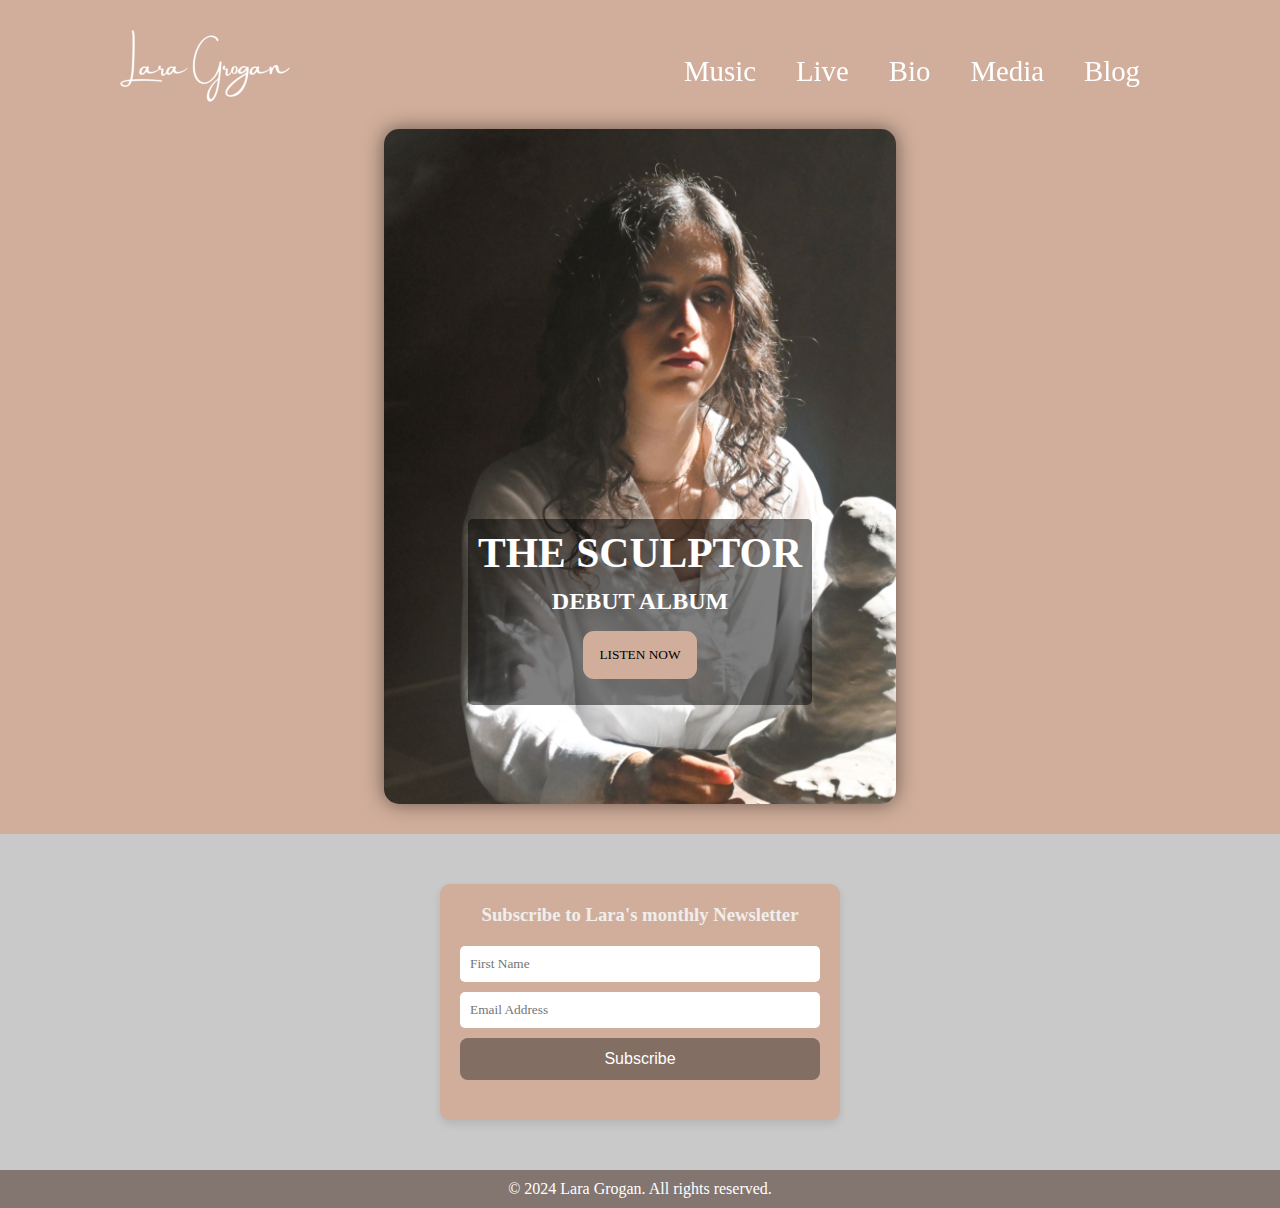
<file: index.html>
<!DOCTYPE html>
<html lang="en">

<head>
    <meta charset="UTF-8">
    <meta name="viewport" content="width=device-width, initial-scale=1.0">
    <title>LAR' WEBB</title>
    <link rel="stylesheet" href="styles.css">
</head>

<body>


    <!-- Left and Right Halves for the Split Screen -->
    <div class="left-half"></div>
    <div class="right-half"></div>



    <header>
        <nav>
            <div class="logo">
                <a href="#home">
                    <img src="images/Lara Grogan White (1)_172x70.png">
                </a>
            </div>

            <div class="hamburger" id="hamburger" onclick="toggleMenu()">&#9776;</div>

            <ul class="nav-links" id="nav-links">
                <!-- <li><a href="#">Home</a></li> -->
                <li><a href="music.html">Music</a></li>
                <!-- <li><a href="#about">Videos</a></li> -->
                <li><a href="live.html">Live</a></li>
                <li><a href="bio.html">Bio</a></li>
                <li><a href="media.html">Media</a></li>
                <li><a href="blog.html">Blog</a></li>
                <!-- <li><a href="#contact">Bio</a></li>
                <li><a href="#contact">Blog</a></li> -->
                <!-- <li><a href="#">EN</a> | <a href="#">FR</a> | <a href="#">DE</a> -->
            </ul>

        </nav>
    </header>

    <section id="hero" class="blurred-box">
        <div class="hero-text" id="hero-text">
            <h1>THE SCULPTOR</h1>
            <h2>DEBUT ALBUM</h2>

            <a href="https://linktr.ee/laragrogan">
                <button class="heroButton">LISTEN NOW</button>
            </a>
        </div>
    </section>

    <!-- Newsletter Subscription Section -->


    <section id="newsletter">
        <div class="newsletter-container">


            <h3>Subscribe to Lara's monthly Newsletter</h3>
            <form action="#" method="post" id="subscribe-form">
                <input type="text" name="firstname" placeholder="First Name" required>
                <input type="email" name="email" placeholder="Email Address" required>
                <button type="submit" class="subscribeButton">Subscribe</button>
            </form>
        </div>
    </section>





    <footer>
        <p>&copy; 2024 Lara Grogan. All rights reserved.</p>
        <!-- <p><a href="#">Privacy Policy</a> | <a href="#">Terms of Service</a></p> -->
        <!-- <div class="language-switcher">
            <a href="#">EN</a> | <a href="#">FR</a> | <a href="#">DE</a> | <a href="#">IT</a>
        </div> -->
    </footer>

    <script src="script.js"></script>
</body>

</html>
</file>
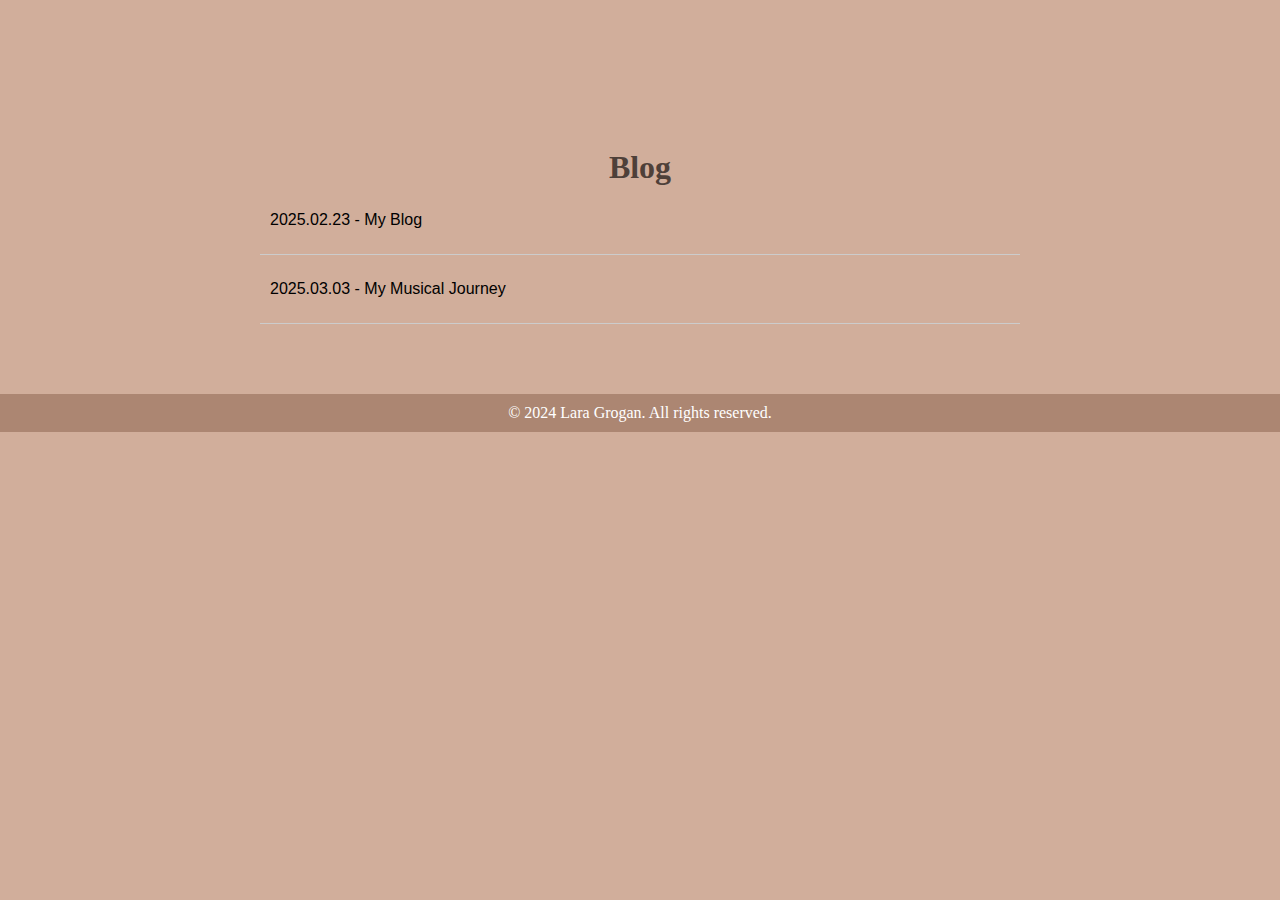
<file: blog.html>
<!DOCTYPE html>
<html lang="en">

<head>
    <meta charset="UTF-8">
    <meta name="viewport" content="width=device-width, initial-scale=1.0">
    <title>Lara Grogan - Blog</title>
    <link rel="stylesheet" href="styles.css">
    <link rel="stylesheet" href="blog.css">
    <script defer src="script.js"></script>
    <style>
        .blog-container {
            max-width: 800px;
            margin: auto;
            padding: 20px;
        }

        .blog-entry {
            border-bottom: 1px solid #ccc;
            padding: 15px 0;
        }

        .blog-title {
            font-size: 1.5rem;
            font-weight: bold;
            cursor: pointer;
        }

        .blog-content {
            display: none;
            padding-top: 10px;
        }

        .toggle-button {
            background-color: #D1AE9B;
            border: none;
            padding: 10px;
            cursor: pointer;
            width: 100%;
            text-align: left;
            font-size: 1rem;
        }

        .toggle-button:hover {
            background-color: #ac8672;
        }

        @media (max-width: 600px) {
            .blog-container {
                padding: 10px;
            }
        }
    </style>
</head>

<body>
    <header>
        <nav>
            <div class="logo">
                <a href="index.html">
                    <img src="images/Lara Grogan White (1)_172x70.png">
                </a>
            </div>
            <div class="hamburger" id="hamburger" onclick="toggleMenu()">&#9776;</div>
            <ul class="nav-links" id="nav-links">
                <li><a href="music.html">Music</a></li>
                <li><a href="live.html">Live</a></li>
                <li><a href="bio.html">Bio</a></li>
                <li><a href="media.html">Media</a></li>
                <li><a href="blog.html">Blog</a></li>
            </ul>
        </nav>
    </header>

    <section class="blog-container">
        <h1>Blog</h1>
        <div class="blog-entry">
            <button class="toggle-button" onclick="toggleBlogContent('blog1')">2025.02.23 - My Blog</button>
            <div class="blog-content" id="blog1">
                <p>Welcome to my blog! This is where I share my thoughts, inspirations, and stories about my music journey. Stay tuned for more updates!</p>
            </div>
        </div>
        <div class="blog-entry">
            <button class="toggle-button" onclick="toggleBlogContent('blog2')">2025.03.03 - My Musical Journey</button>
            <div class="blog-content" id="blog2">
                <p>Music has always been a part of my life. Growing up in Luxembourg, I was deeply influenced by the storytelling of artists like The Beatles, Joni Mitchell, and Simon & Garfunkel. Their music inspired me to start writing my own songs when I was just 11 years old.</p>
                <p>My journey took a significant turn when I started participating in competitions like the Screaming Fields Song Contest, where my original music gained recognition. Over the years, I’ve explored different sounds and styles, blending elements of pop, jazz, and classical music.</p>
                <p>In 2024, I released my debut album, <i>The Sculptor</i>, a collection of songs I wrote between the ages of 14 and 18. One of its tracks, also titled “The Sculptor,” made it to the semi-finals of the UK Songwriting Contest 2023, which was an exciting milestone for me.</p>
                <p>Beyond my solo work, I love collaborating on different projects. In 2022, I had the incredible opportunity to compose and perform <i>City and Its People</i> for the opening of Esch 2022, European Capital of Culture. This experience helped me grow as an artist and composer.</p>
                <p>Currently, I perform live with two different projects: <i>Lara Grogan & Cello</i> and <i>Lara Grogan & Band</i>. Since October 2024, I’ve been studying songwriting at the Hochschule für Musik und Tanz in Cologne, where I’m constantly learning and pushing my creative boundaries.</p>
                <p>Thank you for joining me on this journey! I’m excited to share more music and experiences with you.</p>
            </div>
        </div>
    </section>

    <footer>
        <p>&copy; 2024 Lara Grogan. All rights reserved.</p>
    </footer>

    <script>
        function toggleBlogContent(id) {
            const content = document.getElementById(id);
            content.style.display = content.style.display === 'block' ? 'none' : 'block';
        }
    </script>
</body>

</html>
</file>
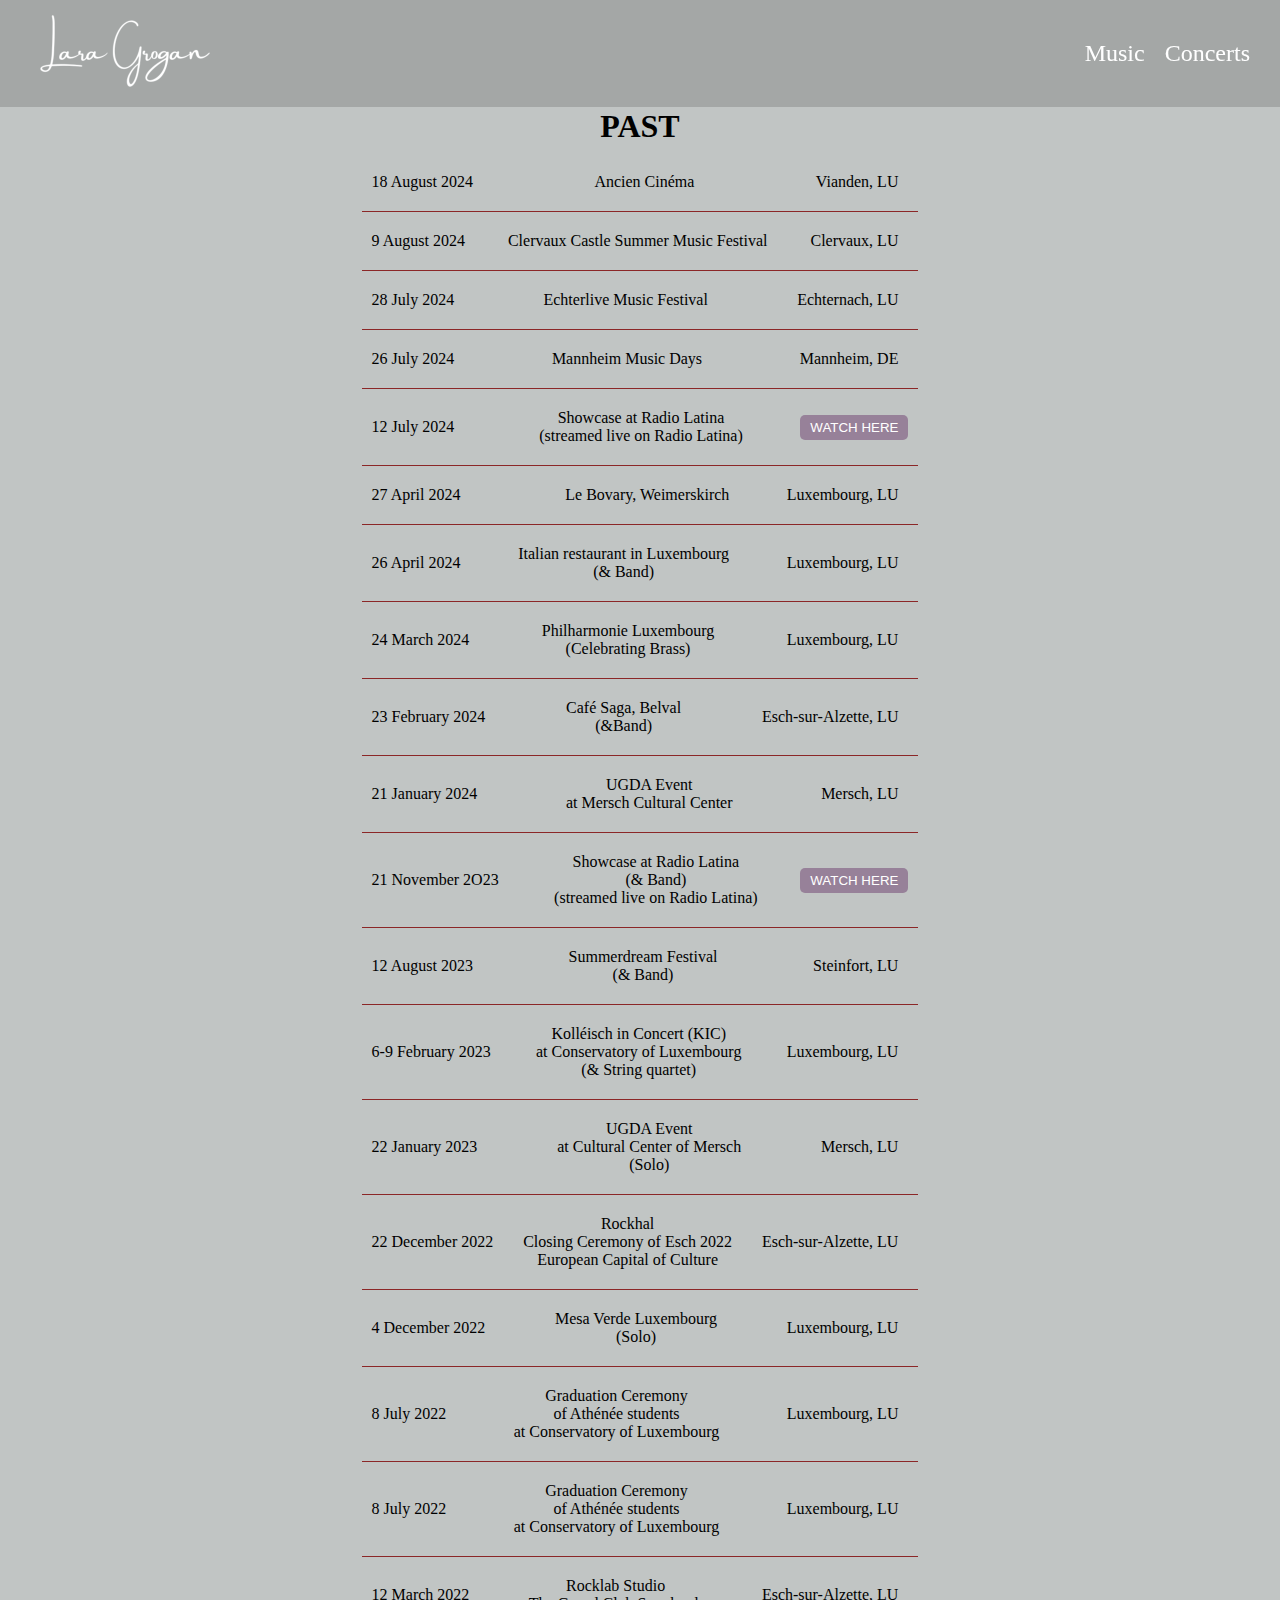
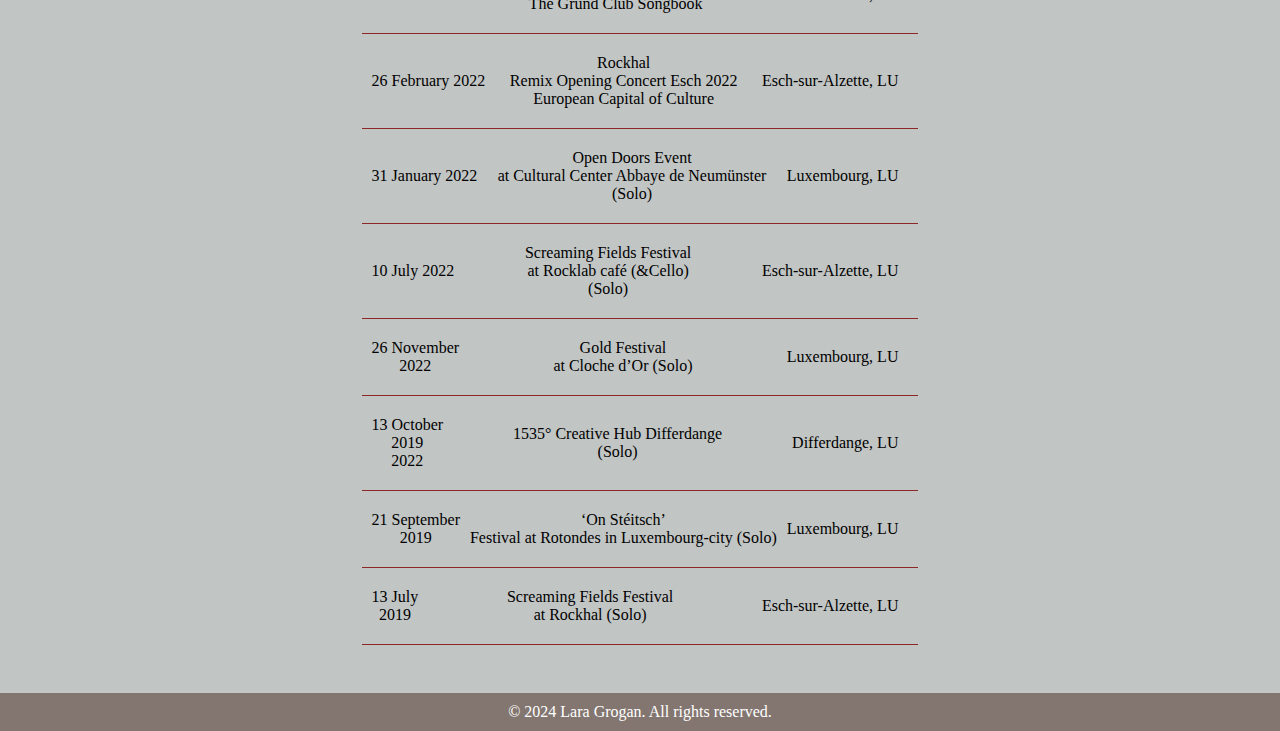
<file: concerts.html>
<!DOCTYPE html>
<html lang="en">

<head>
    <meta charset="UTF-8">
    <meta name="viewport" content="width=device-width, initial-scale=1.0">
    <title>Larry Webb!!!</title>
    <link rel="stylesheet" href="concerts.css">
</head>

<body>
    <header>
        <nav>
            <div class="logo">
                <a href="index.html">
                    <img src="images/Lara Grogan White (1)_172x70.png">
                </a>
            </div>
            <div class="hamburger" id="hamburger" onclick="toggleMenu()">&#9776;</div>
            <ul class="nav-links" id="nav-links">
                <!-- <li><a href="#">Home</a></li> -->
                <li><a href="music.html">Music</a></li>
                <!-- <li><a href="#about">Videos</a></li> -->
                <li><a href="concerts.html">Concerts</a></li>
                <!-- <li><a href="#contact">Bio</a></li>
                <li><a href="#contact">Blog</a></li> -->
                <!-- <li><a href="#">EN</a> | <a href="#">FR</a> | <a href="#">DE</a> -->
            </ul>

        </nav>
    </header>




    <section id="hero">
        <div class="container">
            <div class="concerts">
                <br>
                <h1>PAST</h1>
                <br>

                <div class="concert">
                    <span class="date">18 August 2024</span>
                    <span class="event">Ancien Cinéma</span>
                    <span class="location">Vianden, LU</span>
                    <!-- <button class="info-button">INFO HERE</button> -->
                </div>
                <hr>

                <div class="concert">
                    <span class="date">9 August 2024</span>
                    <span class="event">Clervaux Castle Summer Music Festival</span>
                    <span class="location">Clervaux, LU</span>
                    <!-- <button class="info-button">INFO HERE</button> -->
                </div>
                <hr>

                <div class="concert">
                    <span class="date">28 July 2024</span>
                    <span class="event">Echterlive Music Festival</span>
                    <span class="location">Echternach, LU</span>
                    <!-- <button class="info-button">INFO HERE</button> -->
                </div>
                <hr>

                <div class="concert">
                    <span class="date">26 July 2024</span>
                    <span class="event">Mannheim Music Days</span>
                    <span class="location">Mannheim, DE</span>
                    <!-- <button class="info-button">INFO HERE</button> -->
                </div>
                <hr>


                <div class="concert">
                    <span class="date">12 July 2024</span>
                    <br>
                    <span class="event">Showcase at Radio Latina <br>
                        (streamed live on Radio Latina)</span>
                    <!-- <button class="info-button">INFO HERE</button> -->
                    <button class="watch-button">WATCH HERE</button>
                </div>

                <hr>

                <div class="concert">
                    <span class="date">27 April 2024</span>
                    <br>
                    <span class="event">Le Bovary, Weimerskirch </span>
                    <span class="location">Luxembourg, LU</span>
                    <!-- <button class="info-button">INFO HERE</button> -->
                    <!-- <button class="watch-button">WATCH HERE</button> -->
                </div>
                <hr>

                <div class="concert">
                    <span class="date">26 April 2024</span>
                    <span class="event">Italian restaurant in Luxembourg <br>(& Band)</span>
                    <span class="location">Luxembourg, LU</span>
                    <!-- <button class="info-button">INFO HERE</button> -->
                </div>
                <hr>

                <div class="concert">
                    <span class="date">24 March 2024</span>
                    <span class="event">Philharmonie Luxembourg <br>(Celebrating Brass)
                    </span>
                    <span class="location">Luxembourg, LU</span>
                    <!-- <button class="info-button">INFO HERE</button> -->
                </div>
                <hr>

                <div class="concert">
                    <span class="date">23 February 2024</span>
                    <span class="event">Café Saga, Belval <br> (&Band)</span>
                    <span class="location">Esch-sur-Alzette, LU</span>
                    <!-- <button class="info-button">INFO HERE</button> -->
                </div>
                <hr>


                <div class="concert">
                    <span class="date">21 January 2024</span>
                    <span class="event">UGDA Event<br> at Mersch Cultural Center</span>
                    <span class="location">Mersch, LU</span>
                    <!-- <button class="info-button">INFO HERE</button> -->
                </div>
                <hr>

                <div class="concert">
                    <span class="date">21 November 2O23</span>
                    <br>
                    <span class="event">Showcase at Radio Latina <br> (& Band) <br>
                        (streamed live on Radio Latina)</span>
                    <!-- <button class="info-button">INFO HERE</button> -->
                    <button class="watch-button">WATCH HERE</button>
                </div>

                <hr>

                <div class="concert">
                    <span class="date">12 August 2023</span>
                    <span class="event">Summerdream Festival <br> (& Band)</span>
                    <span class="location">Steinfort, LU</span>
                    <!-- <button class="info-button">INFO HERE</button> -->
                </div>
                <hr>

                <div class="concert">
                    <span class="date">6-9 February 2023</span>
                    <span class="event">Kolléisch in Concert (KIC) <br>at Conservatory of Luxembourg <br>(& String
                        quartet)</span>
                    <span class="location">Luxembourg, LU</span>
                    <!-- <button class="info-button">INFO HERE</button> -->
                </div>
                <hr>

                <div class="concert">
                    <span class="date">22 January 2023</span>
                    <span class="event">UGDA Event <br> at Cultural Center of Mersch <br>(Solo)</span>
                    <span class="location">Mersch, LU</span>
                    <!-- <button class="info-button">INFO HERE</button> -->
                </div>
                <hr>

                <div class="concert">
                    <span class="date">22 December 2022</span>
                    <span class="event">Rockhal <br> Closing Ceremony of Esch 2022 <br> European Capital of
                        Culture</span>
                    <span class="location">Esch-sur-Alzette, LU</span>
                    <!-- <button class="info-button">INFO HERE</button> -->
                </div>
                <hr>

                <div class="concert">
                    <span class="date">4 December 2022</span>
                    <span class="event">Mesa Verde Luxembourg <br>(Solo) </span>
                    <span class="location">Luxembourg, LU</span>
                    <!-- <button class="info-button">INFO HERE</button> -->
                </div>
                <hr>

                <div class="concert">
                    <span class="date">8 July 2022</span>
                    <span class="event">Graduation Ceremony <br>of Athénée students <br> at Conservatory of
                        Luxembourg</span>
                    <span class="location">Luxembourg, LU</span>
                    <!-- <button class="info-button">INFO HERE</button> -->
                </div>
                <hr>

                <div class="concert">
                    <span class="date">8 July 2022</span>
                    <span class="event">Graduation Ceremony <br>of Athénée students <br> at Conservatory of
                        Luxembourg</span>
                    <span class="location">Luxembourg, LU</span>
                    <!-- <button class="info-button">INFO HERE</button> -->
                </div>
                <hr>

                <div class="concert">
                    <span class="date">12 March 2022</span>
                    <span class="event">Rocklab Studio <br> The Grund Club Songbook</span>
                    <span class="location">Esch-sur-Alzette, LU</span>
                    <!-- <button class="info-button">INFO HERE</button> -->
                </div>
                <hr>

                <div class="concert">
                    <span class="date">26 February 2022</span>
                    <span class="event">Rockhal <br> Remix Opening Concert Esch 2022 <br> European Capital of Culture
                    </span>
                    <span class="location">Esch-sur-Alzette, LU</span>
                    <!-- <button class="info-button">INFO HERE</button> -->
                </div>
                <hr>

                <div class="concert">
                    <span class="date">31 January 2022</span>
                    <span class="event">Open Doors Event <br>at Cultural Center Abbaye de Neumünster <br> (Solo) </span>
                    <span class="location">Luxembourg, LU</span>
                    <!-- <button class="info-button">INFO HERE</button> -->
                </div>
                <hr>

                <div class="concert">
                    <span class="date">10 July 2022</span>
                    <span class="event">Screaming Fields Festival <br>at Rocklab café (&Cello) <br> (Solo) </span>
                    <span class="location">Esch-sur-Alzette, LU</span>
                    <!-- <button class="info-button">INFO HERE</button> -->
                </div>
                <hr>

                <div class="concert">
                    <span class="date">26 November <br> 2022</span>
                    <span class="event">Gold Festival <br> at Cloche d’Or (Solo) </span>
                    <span class="location">Luxembourg, LU</span>
                    <!-- <button class="info-button">INFO HERE</button> -->
                </div>
                <hr>

                <div class="concert">
                    <span class="date">13 October <br> 2019 <br> 2022</span>
                    <span class="event">1535° Creative Hub Differdange <br> (Solo)</span>
                    <span class="location">Differdange, LU</span>
                    <!-- <button class="info-button">INFO HERE</button> -->
                </div>
                <hr>

                <div class="concert">
                    <span class="date">21 September <br> 2019</span>
                    <span class="event">‘On Stéitsch’ <br> Festival at Rotondes in Luxembourg-city (Solo)</span>
                    <span class="location">Luxembourg, LU</span>
                    <!-- <button class="info-button">INFO HERE</button> -->
                </div>
                <hr>

                <div class="concert">
                    <span class="date">13 July <br> 2019</span>
                    <span class="event">Screaming Fields Festival <br>at Rockhal (Solo)</span>
                    <span class="location">Esch-sur-Alzette, LU</span>
                    <!-- <button class="info-button">INFO HERE</button> -->
                </div>
                <hr>

                </br>

            </div>
        </div>
    </section>



    <footer>
        <p>&copy; 2024 Lara Grogan. All rights reserved.</p>
        <!-- <p><a href="#">Privacy Policy</a> | <a href="#">Terms of Service</a></p> -->
        <!-- <div class="language-switcher">
            <a href="#">EN</a> | <a href="#">FR</a> | <a href="#">DE</a> | <a href="#">IT</a>
        </div> -->
    </footer>

    <script src="script.js"></script>
</body>

</html>
</file>
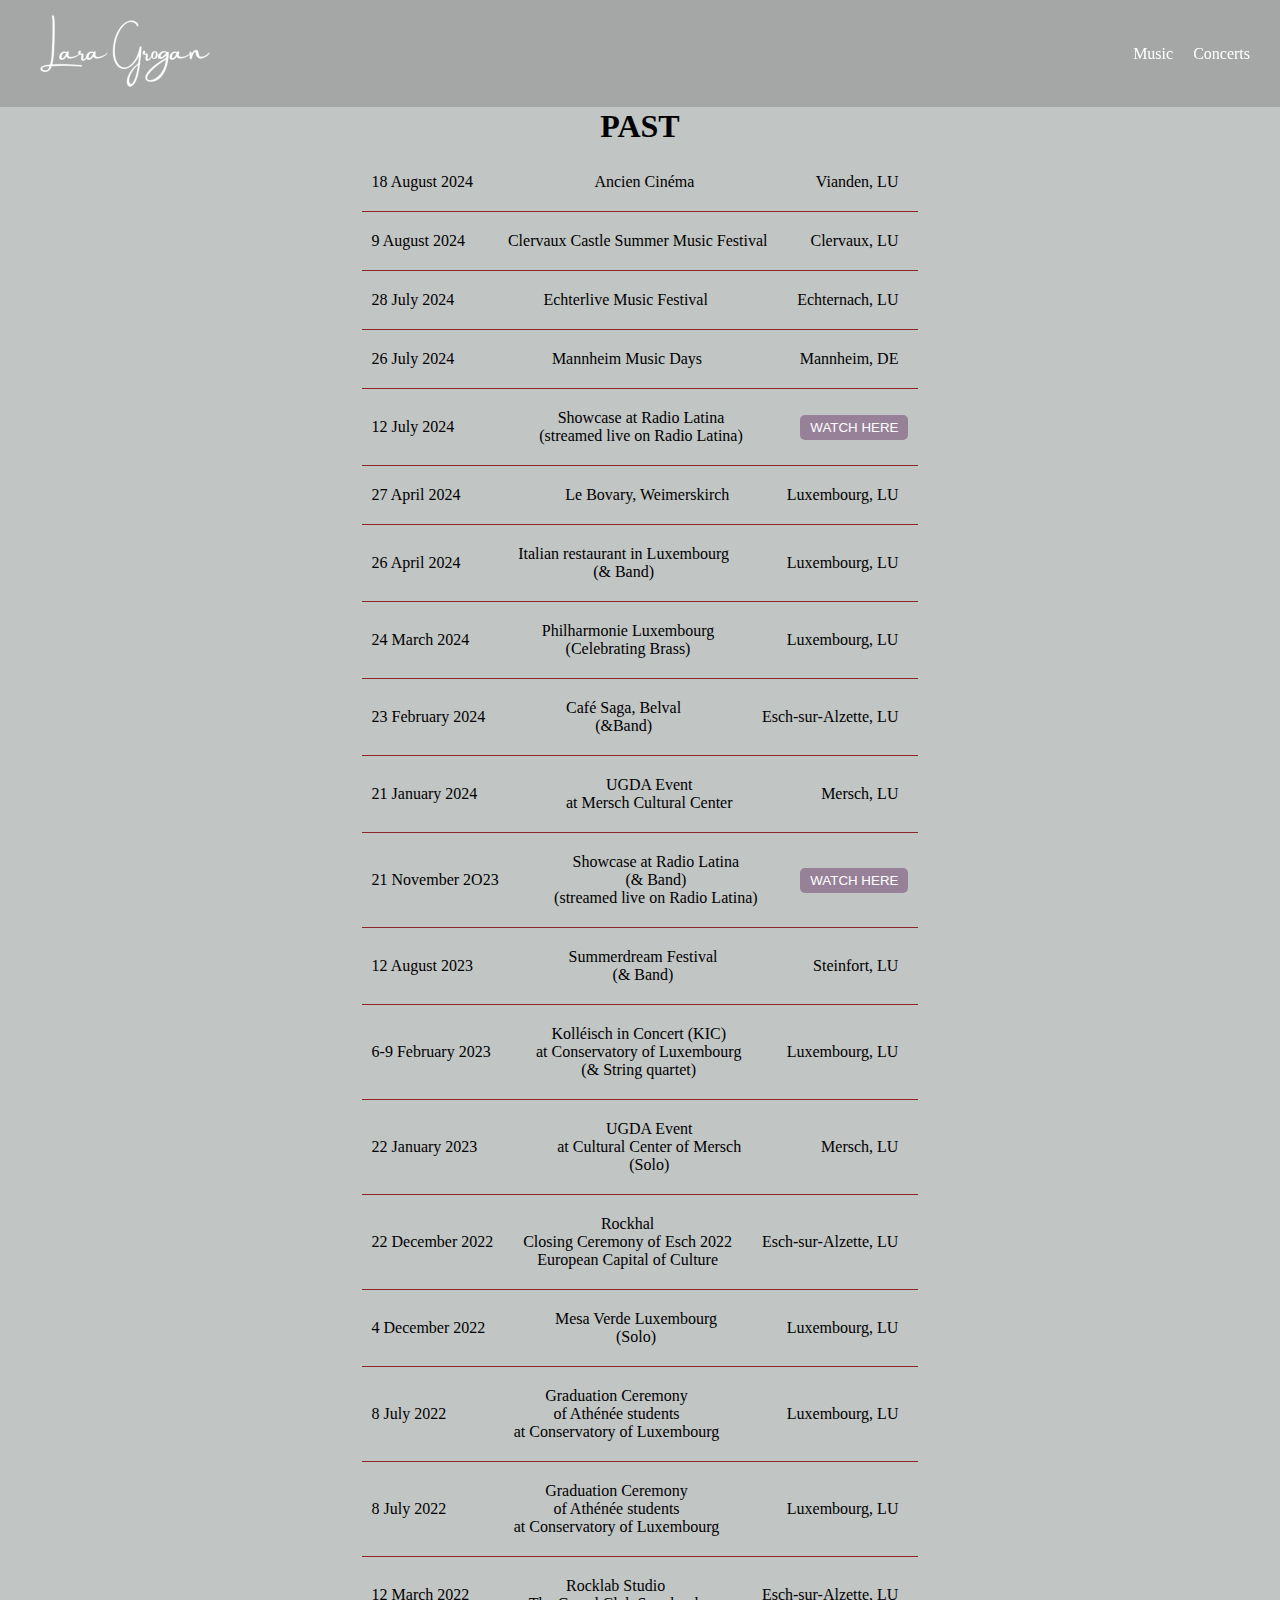
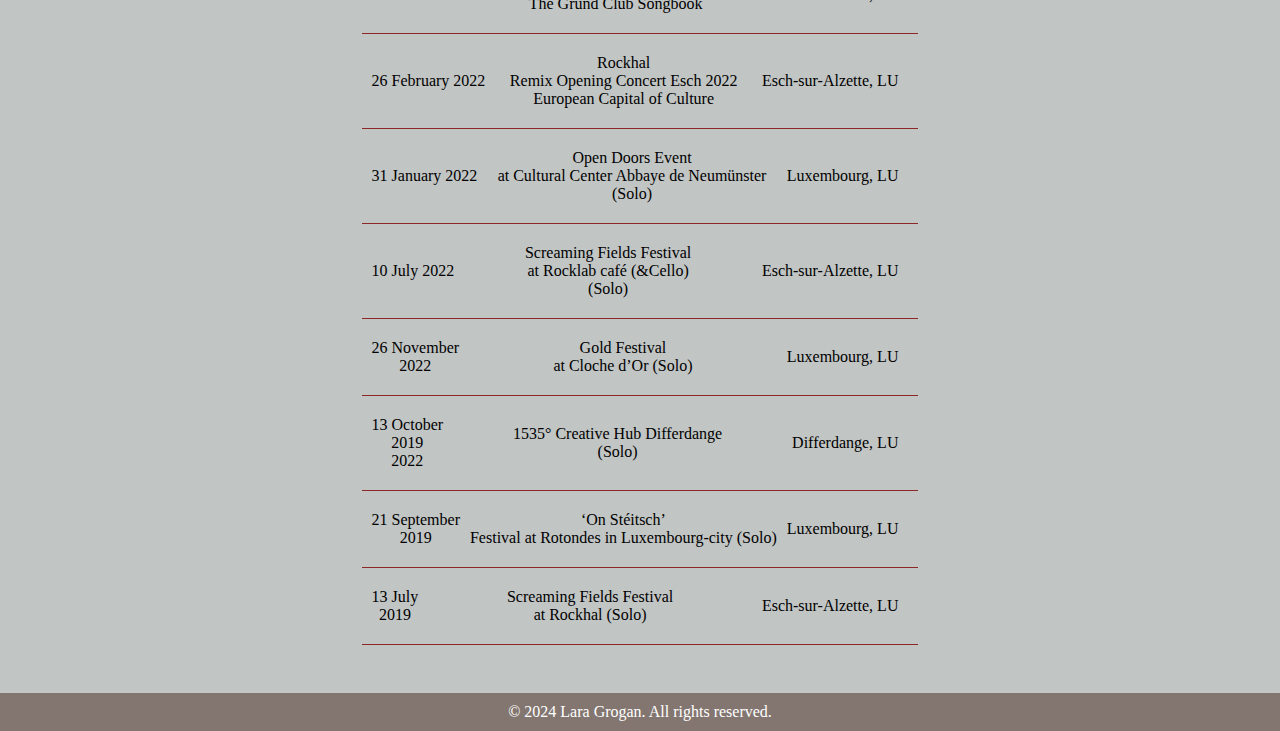
<file: live.html>
<!DOCTYPE html>
<html lang="en">

<head>
    <meta charset="UTF-8">
    <meta name="viewport" content="width=device-width, initial-scale=1.0">
    <title>Larry Webb!!!</title>
    <link rel="stylesheet" href="live.css">
</head>

<body>
    <header>
        <nav>
            <div class="logo">
                <a href="index.html">
                    <img src="images/Lara Grogan White (1)_172x70.png">
                </a>
            </div>
            <div class="hamburger" id="hamburger" onclick="toggleMenu()">&#9776;</div>
            <ul class="nav-links" id="nav-links">
                <!-- <li><a href="#">Home</a></li> -->
                <li><a href="music.html">Music</a></li>
                <!-- <li><a href="#about">Videos</a></li> -->
                <li><a href="concerts.html">Concerts</a></li>
                <!-- <li><a href="#contact">Bio</a></li>
                <li><a href="#contact">Blog</a></li> -->
                <!-- <li><a href="#">EN</a> | <a href="#">FR</a> | <a href="#">DE</a> -->
            </ul>

        </nav>
    </header>




    <section id="hero">
        <div class="container">
            <div class="concerts">
                <br>
                <h1>PAST</h1>
                <br>

                <div class="concert">
                    <span class="date">18 August 2024</span>
                    <span class="event">Ancien Cinéma</span>
                    <span class="location">Vianden, LU</span>
                    <!-- <button class="info-button">INFO HERE</button> -->
                </div>
                <hr>

                <div class="concert">
                    <span class="date">9 August 2024</span>
                    <span class="event">Clervaux Castle Summer Music Festival</span>
                    <span class="location">Clervaux, LU</span>
                    <!-- <button class="info-button">INFO HERE</button> -->
                </div>
                <hr>

                <div class="concert">
                    <span class="date">28 July 2024</span>
                    <span class="event">Echterlive Music Festival</span>
                    <span class="location">Echternach, LU</span>
                    <!-- <button class="info-button">INFO HERE</button> -->
                </div>
                <hr>

                <div class="concert">
                    <span class="date">26 July 2024</span>
                    <span class="event">Mannheim Music Days</span>
                    <span class="location">Mannheim, DE</span>
                    <!-- <button class="info-button">INFO HERE</button> -->
                </div>
                <hr>


                <div class="concert">
                    <span class="date">12 July 2024</span>
                    <br>
                    <span class="event">Showcase at Radio Latina <br>
                        (streamed live on Radio Latina)</span>
                    <!-- <button class="info-button">INFO HERE</button> -->
                    <button class="watch-button">WATCH HERE</button>
                </div>

                <hr>

                <div class="concert">
                    <span class="date">27 April 2024</span>
                    <br>
                    <span class="event">Le Bovary, Weimerskirch </span>
                    <span class="location">Luxembourg, LU</span>
                    <!-- <button class="info-button">INFO HERE</button> -->
                    <!-- <button class="watch-button">WATCH HERE</button> -->
                </div>
                <hr>

                <div class="concert">
                    <span class="date">26 April 2024</span>
                    <span class="event">Italian restaurant in Luxembourg <br>(& Band)</span>
                    <span class="location">Luxembourg, LU</span>
                    <!-- <button class="info-button">INFO HERE</button> -->
                </div>
                <hr>

                <div class="concert">
                    <span class="date">24 March 2024</span>
                    <span class="event">Philharmonie Luxembourg <br>(Celebrating Brass)
                    </span>
                    <span class="location">Luxembourg, LU</span>
                    <!-- <button class="info-button">INFO HERE</button> -->
                </div>
                <hr>

                <div class="concert">
                    <span class="date">23 February 2024</span>
                    <span class="event">Café Saga, Belval <br> (&Band)</span>
                    <span class="location">Esch-sur-Alzette, LU</span>
                    <!-- <button class="info-button">INFO HERE</button> -->
                </div>
                <hr>


                <div class="concert">
                    <span class="date">21 January 2024</span>
                    <span class="event">UGDA Event<br> at Mersch Cultural Center</span>
                    <span class="location">Mersch, LU</span>
                    <!-- <button class="info-button">INFO HERE</button> -->
                </div>
                <hr>

                <div class="concert">
                    <span class="date">21 November 2O23</span>
                    <br>
                    <span class="event">Showcase at Radio Latina <br> (& Band) <br>
                        (streamed live on Radio Latina)</span>
                    <!-- <button class="info-button">INFO HERE</button> -->
                    <button class="watch-button">WATCH HERE</button>
                </div>

                <hr>

                <div class="concert">
                    <span class="date">12 August 2023</span>
                    <span class="event">Summerdream Festival <br> (& Band)</span>
                    <span class="location">Steinfort, LU</span>
                    <!-- <button class="info-button">INFO HERE</button> -->
                </div>
                <hr>

                <div class="concert">
                    <span class="date">6-9 February 2023</span>
                    <span class="event">Kolléisch in Concert (KIC) <br>at Conservatory of Luxembourg <br>(& String
                        quartet)</span>
                    <span class="location">Luxembourg, LU</span>
                    <!-- <button class="info-button">INFO HERE</button> -->
                </div>
                <hr>

                <div class="concert">
                    <span class="date">22 January 2023</span>
                    <span class="event">UGDA Event <br> at Cultural Center of Mersch <br>(Solo)</span>
                    <span class="location">Mersch, LU</span>
                    <!-- <button class="info-button">INFO HERE</button> -->
                </div>
                <hr>

                <div class="concert">
                    <span class="date">22 December 2022</span>
                    <span class="event">Rockhal <br> Closing Ceremony of Esch 2022 <br> European Capital of
                        Culture</span>
                    <span class="location">Esch-sur-Alzette, LU</span>
                    <!-- <button class="info-button">INFO HERE</button> -->
                </div>
                <hr>

                <div class="concert">
                    <span class="date">4 December 2022</span>
                    <span class="event">Mesa Verde Luxembourg <br>(Solo) </span>
                    <span class="location">Luxembourg, LU</span>
                    <!-- <button class="info-button">INFO HERE</button> -->
                </div>
                <hr>

                <div class="concert">
                    <span class="date">8 July 2022</span>
                    <span class="event">Graduation Ceremony <br>of Athénée students <br> at Conservatory of
                        Luxembourg</span>
                    <span class="location">Luxembourg, LU</span>
                    <!-- <button class="info-button">INFO HERE</button> -->
                </div>
                <hr>

                <div class="concert">
                    <span class="date">8 July 2022</span>
                    <span class="event">Graduation Ceremony <br>of Athénée students <br> at Conservatory of
                        Luxembourg</span>
                    <span class="location">Luxembourg, LU</span>
                    <!-- <button class="info-button">INFO HERE</button> -->
                </div>
                <hr>

                <div class="concert">
                    <span class="date">12 March 2022</span>
                    <span class="event">Rocklab Studio <br> The Grund Club Songbook</span>
                    <span class="location">Esch-sur-Alzette, LU</span>
                    <!-- <button class="info-button">INFO HERE</button> -->
                </div>
                <hr>

                <div class="concert">
                    <span class="date">26 February 2022</span>
                    <span class="event">Rockhal <br> Remix Opening Concert Esch 2022 <br> European Capital of Culture
                    </span>
                    <span class="location">Esch-sur-Alzette, LU</span>
                    <!-- <button class="info-button">INFO HERE</button> -->
                </div>
                <hr>

                <div class="concert">
                    <span class="date">31 January 2022</span>
                    <span class="event">Open Doors Event <br>at Cultural Center Abbaye de Neumünster <br> (Solo) </span>
                    <span class="location">Luxembourg, LU</span>
                    <!-- <button class="info-button">INFO HERE</button> -->
                </div>
                <hr>

                <div class="concert">
                    <span class="date">10 July 2022</span>
                    <span class="event">Screaming Fields Festival <br>at Rocklab café (&Cello) <br> (Solo) </span>
                    <span class="location">Esch-sur-Alzette, LU</span>
                    <!-- <button class="info-button">INFO HERE</button> -->
                </div>
                <hr>

                <div class="concert">
                    <span class="date">26 November <br> 2022</span>
                    <span class="event">Gold Festival <br> at Cloche d’Or (Solo) </span>
                    <span class="location">Luxembourg, LU</span>
                    <!-- <button class="info-button">INFO HERE</button> -->
                </div>
                <hr>

                <div class="concert">
                    <span class="date">13 October <br> 2019 <br> 2022</span>
                    <span class="event">1535° Creative Hub Differdange <br> (Solo)</span>
                    <span class="location">Differdange, LU</span>
                    <!-- <button class="info-button">INFO HERE</button> -->
                </div>
                <hr>

                <div class="concert">
                    <span class="date">21 September <br> 2019</span>
                    <span class="event">‘On Stéitsch’ <br> Festival at Rotondes in Luxembourg-city (Solo)</span>
                    <span class="location">Luxembourg, LU</span>
                    <!-- <button class="info-button">INFO HERE</button> -->
                </div>
                <hr>

                <div class="concert">
                    <span class="date">13 July <br> 2019</span>
                    <span class="event">Screaming Fields Festival <br>at Rockhal (Solo)</span>
                    <span class="location">Esch-sur-Alzette, LU</span>
                    <!-- <button class="info-button">INFO HERE</button> -->
                </div>
                <hr>

                </br>

            </div>
        </div>
    </section>



    <footer>
        <p>&copy; 2024 Lara Grogan. All rights reserved.</p>
        <!-- <p><a href="#">Privacy Policy</a> | <a href="#">Terms of Service</a></p> -->
        <!-- <div class="language-switcher">
            <a href="#">EN</a> | <a href="#">FR</a> | <a href="#">DE</a> | <a href="#">IT</a>
        </div> -->
    </footer>

    <script src="script.js"></script>
</body>

</html>
</file>
<file: blog.css>
@import url();

* {
    margin: 0;
    padding: 0;
    box-sizing: border-box;
}

/* Color Variables */
:root {
    --BGCOLOR: #D1AE9B; /* Background color */
    --ALT-BGCOLOR: #C9C9C9; /* Alternative background */
    --TEXT-COLOR: #4e4039; /* Dark brown text */
    --HIGHLIGHT-COLOR: #ac8672; /* Soft warm brown */
}

body {
    font-family: Georgia, 'Times New Roman', Times, serif;
    background-color: var(--BGCOLOR);
    color: var(--TEXT-COLOR);
    text-align: center;
}

/* HEADER */
header {
    background: rgba(0, 0, 0, 0.15);
    padding: 20px 0;
    position: fixed;
    width: 100%;
    top: 0;
    z-index: 1000;
}

nav {
    display: flex;
    justify-content: space-between;
    align-items: center;
    width: 100%;
}

.logo img {
    max-height: 70px;
}

.nav-links {
    list-style: none;
    display: flex;
}

.nav-links li {
    margin: 0 15px;
}

.nav-links a {
    color: white;
    text-decoration: none;
    font-size: 1.2rem;
}

.nav-links a:hover {
    color: var(--HIGHLIGHT-COLOR);
}

/* HERO SECTION */
#media-hero {
    background: var(--ALT-BGCOLOR);
    padding: 100px 20px;
    margin-top: 80px;
}

#media-hero h1 {
    font-size: 2.5rem;
    color: var(--TEXT-COLOR);
}

#media-hero p {
    font-size: 1.2rem;
    color: var(--TEXT-COLOR);
}

/* MEDIA SECTIONS */
.media-section {
    margin: 40px auto;
    padding: 20px;
    max-width: 900px;
    background: rgba(255, 255, 255, 0.85);
    border-radius: 10px;
    box-shadow: 0 4px 10px rgba(0, 0, 0, 0.1);
}

.media-section h2 {
    margin-bottom: 20px;
    color: var(--TEXT-COLOR);
}

.media-container {
    display: flex;
    flex-wrap: wrap;
    justify-content: center;
}

.media-item {
    margin: 20px;
    text-align: center;
}

iframe, audio {
    width: 100%;
    max-width: 560px;
    border-radius: 8px;
}

.media-item p {
    color: var(--TEXT-COLOR);
    font-weight: bold;
    margin-top: 10px;
}

/* FOOTER */
footer {
    background-color: var(--HIGHLIGHT-COLOR);
    color: white;
    padding: 10px;
    margin-top: 50px;
}
</file>
<file: styles.css>
@import url();

/* --------------RESEt-------------- */

*,
*::after,
*::before {
    margin: 0;
    padding: 0;
    box-sizing: border-box;
    /* outline: 1px solid lime !important; */
}

/* img {
    display: block;
    max-width: 100%;
    height: auto;
} */

/* input,
button,
textarea {
    font: inherit; 
} */

/* || VArIABLES */

:root {



    /* FONTS  */

    --FF: "Nunito", sans-serif;
    --FF-HEADINGS: Georgia;
    --FS: clamp(1rem, 2.2vh, 1.5rem);

    /* COLORS */

    --BGCOLOR: #241f1a;
    background-color: var(--BGCOLOR);
    --ALT-BGCOLOR: #C9C9C9;

}

/* || UTILITY CLASSES */


/* ------------------------ */

body {
    font-family: Georgia, 'Times New Roman', Times, serif, sans-serif;
    margin: 0;
    padding: 0;
    box-sizing: border-box;

    height: 100vh;
    margin: 0;
    background:
        linear-gradient(to top left, #49443f transparent 50%),
        linear-gradient(to top right, #49443f, transparent 50%),
        linear-gradient(to bottom left, #49443f, transparent 50%),
        linear-gradient(to bottom right, #f16d21, transparent 50%);
    /* background-blend-mode: screen; */
}

header {
    background: rgba(0, 0, 0, 0.15);
    color: #fff;
    padding: 20px 0;
    display: flex;
    justify-content: space-between;
    position: fixed;
    width: 100%;
    align-items: center;
}

nav {
    display: flex;
    align-items: center;
    justify-content: space-between;
    width: 100%;
}

.logo {
    margin-top: -5px;
    margin-left: 40px;
    font-size: 1.5em;
}

.logo:hover {
    background-color: rgb(199, 173, 173);
    border-radius: 21%;
}

.hamburger {
    display: none;
}

.nav-links {
    list-style: none;
    display: flex;
    margin-right: 20px;
    font-size: 1.5rem;
}

.nav-links li {
    margin: 0 20px;
}

.nav-links a {
    color: #fff;
    text-decoration: none;
}

.nav-links a:hover {
    color: #f5d9ca;
}



/* ---------------------------- 

        HEADER

------------------------ */

#hero {
    background: url('images/Lara\ Grogan_The\ Sculptor_Profile.jpg') no-repeat center cover;
    padding-top: 250px;
    color: #fff;
    height: 100vh;
    display: flex;
    align-items: center;
    justify-content: center;
    text-align: center;
}

#hero h1 {
    padding-bottom: 11px;
    font-size: 2.6rem;
    font-weight: 80%;
}

.hero-text {
    background: rgba(0, 0, 0, 0.5);
    padding: 20px;
    border-radius: 5px;
}

.heroButton {
    display: inline-block;
    cursor: pointer;
    padding: 1rem;
    margin: 1rem;
    border-radius: 11px;
    border: none;
    font-family: Georgia, 'Times New Roman', Times, serif;
    background-color: #D1AE9B;
    transition: transform 0.2s;
}

.heroButton:hover {
    background-color: #333;
    color: #fff;
}

.heroButton:active {
    transform: scale(1.2);
    /* Scale up to 110% of original size */
}



/* ---------------------------- 

NEWSLETTER SUBSCRIPTION SECTION

------------------------ */


#newsletter {
    background-color: var(--ALT-BGCOLOR);
    padding: 50px 20px;
    text-align: center;
    font-family: var(--FF-HEADINGS);
}

.newsletter-container {
    background: #D1AE9B;
    padding: 20px;
    border-radius: 10px;
    box-shadow: 0 4px 8px rgba(0, 0, 0, 0.1);
    max-width: 400px;
    margin: 0 auto;
}

.newsletter-container h3 {
    margin-bottom: 20px;
    color: #f0eeed;
    font-family: var(--FF-HEADINGS);
}

.newsletter-container form {
    display: flex;
    flex-direction: column;
    gap: 10px;
}

input[type="text"],
input[type="email"] {
    padding: 10px;
    border: none;
    border-radius: 5px;
    font-family: Georgia, 'Times New Roman', Times, serif;
}

.subscribeButton {
    background-color: #836e63;
    color: white;
    border: none;
    font-size: 1rem;
    padding: 12px;
    border-radius: 8px;
    cursor: pointer;
    transition: background 0.3s ease;
}

.subscribeButton:hover {
    background-color: darken(#D1AE9B, 10%);
}


#services,
#portfolio,
#about,
#blog,
#contact {
    padding: 50px 20px;
    text-align: center;
}

.service,
.project,
.bio,
.team,
.blog-post,
form {
    margin: 20px 0;
}

footer {
    background-color: #837670;
    color: #fff;
    text-align: center;
    padding: 10px 0;
}

.language-switcher {
    margin-top: 10px;
}

.language-switcher a {
    color: #fff;
    margin: 0 5px;
    text-decoration: none;
}

.social-links a {
    color: #fff;
    margin: 0 10px;
    text-decoration: none;
}

/* 
-----------------------------------------------
                    MEDIA QUERIES
----------------------------------------------- 
*/

/* media query for screens below 500px  */



/* media query for screens below 600px  */

@media (max-width: 600px) {

    .hamburger {
        display: block;
        margin-right: 20px;
        margin-top: -40px;
        font-size: 1.5em;
        cursor: pointer;
    }

    .hamburger span {
        background: #fff;
        display: block;
        height: 3px;
        width: 100%;
        position: relative;
        transition: all 0.3s ease;
    }

    .hamburger span:nth-child(1) {
        top: 0;
    }

    .hamburger span:nth-child(2) {
        top: 50%;
        transform: translateY(-50%);
    }

    .hamburger span:nth-child(3) {
        bottom: 0;
    }

    /* Active state (cross) */
    .hamburger.active span:nth-child(1) {
        transform: rotate(45deg);
        top: 50%;
        transform-origin: center;
    }

    .hamburger.active span:nth-child(2) {
        opacity: 0;
    }

    .hamburger.active span:nth-child(3) {
        transform: rotate(-45deg);
        top: 50%;
        transform-origin: center;
    }

    .nav-links {
        display: none;
        flex-direction: column;
        margin: 0;
        position: absolute;
        right: 20px;
        top: 60px;
        background: #333;
        padding: 10px;
        border-radius: 5px;
    }

    .nav-links li {
        margin: 10px 0;
    }

    .nav-links.active {
        display: flex;
    }

    nav {
        justify-content: space-between;
        width: 100%;
    }

    .logo:hover {
        background-color: rgb(46, 38, 38);
       
    }

    
    #hero {
        background: url('images/Lara\ Grogan_The\ Sculptor_max600px.png');
        background-size: cover;

    }
}


/* ---------------------
media query 460px and below  
---------------------------*/



@media (max-width: 460px) {
    body {
        padding-top: 12px;
    }

    #hero {
        background: url('images/Lara\ Grogan_The\ Sculptor_max500\(1\).png');

        padding: -50px;
        background-size: cover;
        background-position: 10% bottom;
        height: 100vh;
        margin: 0 auto;
    }
}


/* ---------------------
media query 601px and above  
---------------------------*/


@media (min-width: 601px) {
    #hero {
        background: url(images/Lara\ Grogan_The\ Sculptor_max900px.png);
        padding-top: 350px;
        /* Adjust the value as needed */
        background-size: cover;
    }

    .logo:hover {
        background-color: rgb(46, 38, 38);
       
    }

}

/* ---------------------
media query 901px and above  
---------------------------*/

@media (min-width: 901px) {

    body {
        background-color: #D1AE9B;
        background-blend-mode: screen;
        padding-top: 129px;
        padding-bottom: -120px;
    }

    header {
        background: rgba(0, 0, 0, 0);
        /* background: rgba(236, 176, 176, 0.35); */
        display: flex;
        justify-content: center;
        padding-top: 36px;
        margin-top: -130px;
        transition: background-color 0.3s ease;
    }

    header.scrolled {
        background: rgba(236, 176, 176, 0.35);
        /* Solid black background */
    }

    .logo {
        margin-left: 120px;
    }

    .nav-links {
        list-style: none;
        display: flex;
        margin-right: 120px;
        font-size: 1.8rem;
    }

    .logo:hover {
        background-color: rgb(199, 173, 173);
       
    }

    #hero {
        background: url(images/Lara\ Grogan_The\ Sculptor_max1200px.png) no-repeat center;
        background-size: cover;
        width: 40%;
        height: 75vh;
        margin: 0 auto;
        margin-bottom: 30px;
    }

    .blurred-box {
        width: 300px;
        /* max-width creates a nice effect, of the image being very narrow */
        height: 200px;
        padding: 20px;
        background-color: white;
        /* Background color of the box */
        border-radius: 15px;
        /* Optional: rounded corners */
        box-shadow: 0 0 20px rgba(0, 0, 0, 0.5);
        /* Blurred shadow for the edges */
        margin: 50px auto;
        /* Centering the box */
    }

    .hero-text {
        background: rgba(0, 0, 0, 0.5);
        padding: 10px;
        margin-left: 0px;
        margin-bottom: 40px;
        border-radius: 5px;
    }
}

@media (min-width: 1200px) {
    #hero {
        background: url(images/Lara\ Grogan_The\ Sculptor_max1400px.png);
        background-size: cover;
    }
}

@media (min-width: 1440px) {
    #hero {
        background: url(images/Lara\ Grogan_The\ Sculptor_max1400px.png);
        background-size: cover;
    }
}
</file>
<file: concerts.css>
@import url();

/* --------------RESEt-------------- */

*,
*::after,
*::before {
    margin: 0;
    padding: 0;
    box-sizing: border-box;
    /* outline: 1px solid lime !important; */
}

img {
    display: block;
    max-width: 100%;
    height: auto;
}

/* input,
button,
textarea {
    font: inherit; 
} */

/* || VArIABLES */

:root {



    /* FONTS  */

    --FF: "Nunito", sans-serif;
    --FF-HEADINGS: Georgia;
    --FS: clamp(1rem, 2.2vh, 1.5rem);

    /* COLORS */

    --BGCOLOR: #D1AE9B;
    background-color: var(--BGCOLOR);
    --ALT-BGCOLOR: #C9C9C9;

}

/* || UTILITY CLASSES */


/* ------------------------ */

body {
    font-family: Georgia, 'Times New Roman', Times, serif, sans-serif;
    margin: 0;
    padding: 0;
    box-sizing: border-box;
}

header {
    background: rgba(0, 0, 0, 0.15);
    color: #fff;
    padding: 20px 0;
    display: flex;
    justify-content: space-between;
    position: fixed;
    width: 100%;
    align-items: center;
}

nav {
    display: flex;
    align-items: center;
    justify-content: space-between;
    width: 100%;
}

.logo {
    margin-top: -5px;
    margin-left: 40px;
    font-size: 1.5em;
}

/* .logo:hover {
   
    
} */

.hamburger {
    display: none;
  
}

.nav-links {
    list-style: none;
    display: flex;
    margin-right: 20px;
    font-size: 1.5rem;
}

.nav-links li {
    margin: 0 10px;
}

.nav-links a {
    color: #fff;
    text-decoration: none;
}

.nav-links a:hover {
    color: #D1AE9B;
}



/* -------------------------------------
            HERO SECTION
 --------------------------------------- */



#hero {
    background: #c1c5c4;
    /* Assuming a background color */
    display: flex;
    align-items: center;
    justify-content: center;
    text-align: center;
    padding: 20px;
    min-height: 100vh;
}

.container {
    display: flex;
    width: 100%;
    margin-top: 70px;
}

.image-container img {

    border-radius: 8px;
    box-shadow: 0 4px 8px rgba(0, 0, 0, 0.2), 0 6px 20px rgba(0, 0, 0, 0.19);
    /* Adds the shadow */
}

.heroButton {
    cursor: pointer;
    padding: 1rem;
    margin: 1rem;
    border-radius: 11px;
    border: none;
    font-family: Georgia, 'Times New Roman', Times, serif;
    background-color: #ac8672;
    transition: transform 0.2s;
}

.box {
    flex: 1;
    /* Each box takes equal space in the container */
    display: flex;
    /* Makes the box a flex container */
    flex-direction: column;
    /* Stacks children vertically */

    margin: 10px;
    /* Optional: Adds space between the boxes */
    align-items: center;
}

.section {
    flex: 1;
    /* Each section takes equal space in the box */
    padding: 10px;
    /* Adds padding inside each section */
    /* border: 1px solid #ccc;  */
    margin: 5px;
    /* Adds space between sections */
}

.concerts {
    max-width: 80%;
    margin: auto;
}

.concert {
    display: flex;
    justify-content: space-between;
    align-items: center;
    padding: 10px 10px;
}

.date,
.event,
.location {
    margin-right: 10px;
}

.info-button,
.watch-button {
    margin-left: 10px;
    padding: 5px 10px;
    border: none;
    background-color: #978199;
    color: white;
    cursor: pointer;
    border-radius: 5px;
}

hr {
    border: none;
    border-top: 1px solid #8b2727;
    margin: 10px 0;
}


#services,
#portfolio,
#about,
#blog,
#contact {
    padding: 50px 20px;
    text-align: center;
}

.service,
.project,
.bio,
.team,
.blog-post,
form {
    margin: 20px 0;
}

footer {
    background-color: #837670;
    color: #fff;
    text-align: center;
    padding: 10px 0;
}

.language-switcher {
    margin-top: 10px;
}

.language-switcher a {
    color: #fff;
    margin: 0 5px;
    text-decoration: none;
}

.social-links a {
    color: #fff;
    margin: 0 10px;
    text-decoration: none;
}


/* ---------------MEDIA QUERIES ------------------- */



/* Media query for screens under 600px */


@media (max-width: 600px) {
    .hamburger {
        display: block;
        margin-right: 20px;
        margin-top: -50px; 
        font-size: 1.5em;
        cursor: pointer;
    }

    .nav-links {
        display: none;
        flex-direction: column;
        margin: 0;
        position: absolute;
        right: 20px;
        top: 50px;
        background: #888282;
        padding: 10px;
        border-radius: 5px;
    }

    .nav-links li {
        margin: 10px 0;
    }

    .nav-links.active {
        display: flex;
    }

    nav {
        justify-content: space-between;
        width: 100%;
    }

    .image-container {
        display: flex;
        flex-direction: row;
    }
}

/* Media query for screens wider than 600px */


@media (min-width: 600px) {
    .hero {
        flex-direction: column;
        /* Horizontal layout */
    }

    .hero-item {
        flex: 1 1 50%;
    }
}

/* Media query for screens wider than 600px */
</file>
<file: live.css>
@import url();

/* --------------RESEt-------------- */

*,
*::after,
*::before {
    margin: 0;
    padding: 0;
    box-sizing: border-box;
    /* outline: 1px solid lime !important; */
}

img {
    display: block;
    max-width: 100%;
    height: auto;
}

/* input,
button,
textarea {
    font: inherit; 
} */

/* || VArIABLES */

:root {



    /* FONTS  */

    --FF: "Nunito", sans-serif;
    --FF-HEADINGS: Georgia;
    --FS: clamp(1rem, 2.2vh, 1.5rem);

    /* COLORS */

    --BGCOLOR: #D1AE9B;
    background-color: var(--BGCOLOR);
    --ALT-BGCOLOR: #C9C9C9;

}

/* || UTILITY CLASSES */


/* ------------------------ */

body {
    font-family: Georgia, 'Times New Roman', Times, serif, sans-serif;
    margin: 0;
    padding: 0;
    box-sizing: border-box;
}

header {
    background: rgba(0, 0, 0, 0.15);
    color: #fff;
    padding: 20px 0;
    display: flex;
    justify-content: space-between;
    position: fixed;
    width: 100%;
    align-items: center;
}

nav {
    display: flex;
    align-items: center;
    justify-content: space-between;
    width: 100%;
}

.logo {
    margin-top: -5px;
    margin-left: 40px;
    font-size: 1.5em;
}

/* .logo:hover {
   
    
} */

.hamburger {
    display: none;
  
}

.nav-links {
    list-style: none;
    display: flex;
    margin-right: 20px;
    font-size: 1rem;
}

.nav-links li {
    margin: 0 10px;
}

.nav-links a {
    color: #fff;
    text-decoration: none;
}

.nav-links a:hover {
    color: #D1AE9B;
}



/* -------------------------------------
            HERO SECTION
 --------------------------------------- */



#hero {
    background: #c1c5c4;
    /* Assuming a background color */
    display: flex;
    align-items: center;
    justify-content: center;
    text-align: center;
    padding: 20px;
    min-height: 100vh;
}

.container {
    display: flex;
    width: 100%;
    margin-top: 70px;
}

.image-container img {

    border-radius: 8px;
    box-shadow: 0 4px 8px rgba(0, 0, 0, 0.2), 0 6px 20px rgba(0, 0, 0, 0.19);
    /* Adds the shadow */
}

.heroButton {
    cursor: pointer;
    padding: 1rem;
    margin: 1rem;
    border-radius: 11px;
    border: none;
    font-family: Georgia, 'Times New Roman', Times, serif;
    background-color: #ac8672;
    transition: transform 0.2s;
}

.box {
    flex: 1;
    /* Each box takes equal space in the container */
    display: flex;
    /* Makes the box a flex container */
    flex-direction: column;
    /* Stacks children vertically */

    margin: 10px;
    /* Optional: Adds space between the boxes */
    align-items: center;
}

.section {
    flex: 1;
    /* Each section takes equal space in the box */
    padding: 10px;
    /* Adds padding inside each section */
    /* border: 1px solid #ccc;  */
    margin: 5px;
    /* Adds space between sections */
}

.concerts {
    max-width: 80%;
    margin: auto;
}

.concert {
    display: flex;
    justify-content: space-between;
    align-items: center;
    padding: 10px 10px;
}

.date,
.event,
.location {
    margin-right: 10px;
}

.info-button,
.watch-button {
    margin-left: 10px;
    padding: 5px 10px;
    border: none;
    background-color: #978199;
    color: white;
    cursor: pointer;
    border-radius: 5px;
}

hr {
    border: none;
    border-top: 1px solid #8b2727;
    margin: 10px 0;
}


#services,
#portfolio,
#about,
#blog,
#contact {
    padding: 50px 20px;
    text-align: center;
}

.service,
.project,
.bio,
.team,
.blog-post,
form {
    margin: 20px 0;
}

footer {
    background-color: #837670;
    color: #fff;
    text-align: center;
    padding: 10px 0;
}

.language-switcher {
    margin-top: 10px;
}

.language-switcher a {
    color: #fff;
    margin: 0 5px;
    text-decoration: none;
}

.social-links a {
    color: #fff;
    margin: 0 10px;
    text-decoration: none;
}


/* ---------------MEDIA QUERIES ------------------- */



/* Media query for screens under 600px */


@media (max-width: 600px) {
    .hamburger {
        display: block;
        margin-right: 20px;
        margin-top: -50px; 
        font-size: 1.5em;
        cursor: pointer;
    }

    .nav-links {
        display: none;
        flex-direction: column;
        margin: 0;
        position: absolute;
        right: 20px;
        top: 50px;
        background: #888282;
        padding: 10px;
        border-radius: 5px;
    }

    .nav-links li {
        margin: 10px 0;
    }

    .nav-links.active {
        display: flex;
    }

    nav {
        justify-content: space-between;
        width: 100%;
    }

    .image-container {
        display: flex;
        flex-direction: row;
    }
}

/* Media query for screens wider than 600px */


@media (min-width: 600px) {
    .hero {
        flex-direction: column;
        /* Horizontal layout */
    }

    .hero-item {
        flex: 1 1 50%;
    }
}

/* Media query for screens wider than 600px */
</file>
